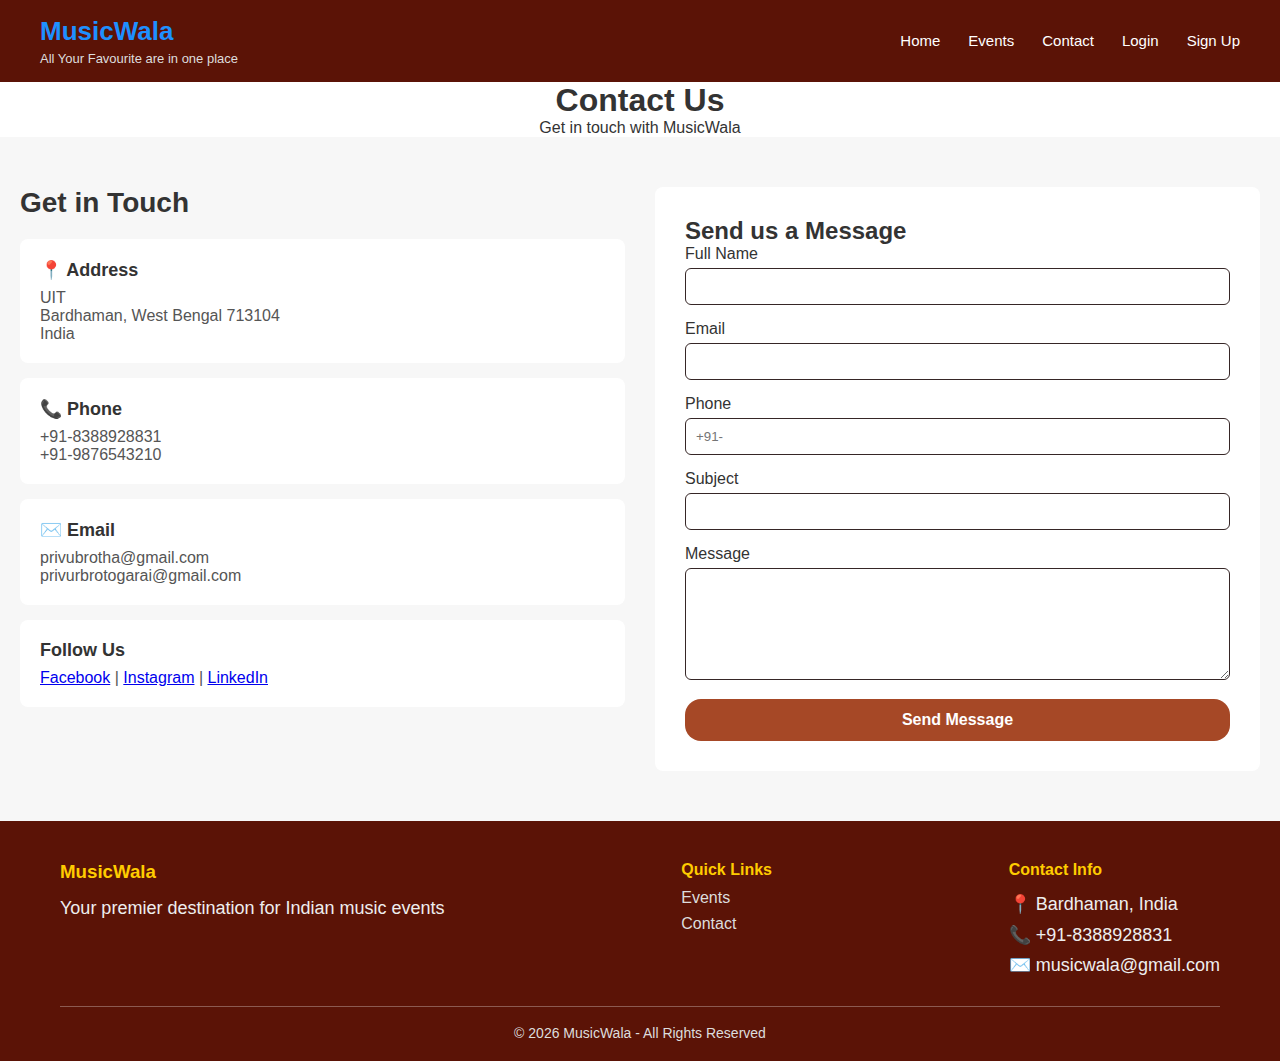
<file: contact.html>
<!DOCTYPE html>
<html lang="en">
<head>
    <meta charset="UTF-8">
    <meta name="viewport" content="width=device-width, initial-scale=1.0">
    <title>Contact Us - MusicWala</title>
    <link rel="stylesheet" href="css/home.css">
    <link rel="stylesheet" href="css/layout.css">
    <link rel="stylesheet" href="css/contact.css">
</head>
<body>

  <nav class="mw-navbar">
    <div class="mw-nav-left">
      <h2 class="mw-logo">MusicWala</h2>
      <p class="mw-tagline">All Your Favourite are in one place</p>
    </div>

    <ul class="mw-nav-links">
      <li><a href="index.html">Home</a></li>
      <li><a href="events.html">Events</a></li>
      <li><a href="contact.html">Contact</a></li>
      <li><a href="login.html">Login</a></li>
      <li><a href="signup.html" class="mw-signup">Sign Up</a></li>
    </ul>
  </nav>


    <section class="page-header">
        <h1>Contact Us</h1>
        <p>Get in touch with MusicWala</p>
    </section>

    <section class="contact-section">
        <div class="container">
            <div class="contact-wrapper">
                <div class="contact-info">
                    <h2>Get in Touch</h2>
                    <div class="info-card">
                        <h3>📍 Address</h3>
                        <p>UIT<br>Bardhaman, West Bengal 713104<br>India</p>
                    </div>
                    <div class="info-card">
                        <h3>📞 Phone</h3>
                        <p>+91-8388928831<br>+91-9876543210</p>
                    </div>
                    <div class="info-card">
                        <h3>✉️ Email</h3>
                        <p>privubrotha@gmail.com<br>privurbrotogarai@gmail.com</p>
                    </div>
                    <div class="info-card">
                        <h3>Follow Us</h3>
                        <p>
                            <a href="https://www.facebook.com/privubroto.garai" class="fa fa-facebook">Facebook</a> | 
                            <a href="https://www.instagram.com/privubrotha_garai_24/" class="fa fa-instagram">Instagram</a> | 
                            <a href="https://www.linkedin.com/in/privubrotha-garai-30b1b232a/"class="fa fa-linkedIn">LinkedIn</a>
                        </p>
                    </div>
                </div>

                <div class="contact-form-wrapper">
                    <form class="contact-form" onsubmit="handleContactForm(event)">
                        <h2>Send us a Message</h2>
                        <div class="form-group">
                            <label>Full Name</label>
                            <input type="text" name="name" required>
                        </div>
                        <div class="form-group">
                            <label>Email</label>
                            <input type="email" name="email" required>
                        </div>
                        <div class="form-group">
                            <label>Phone</label>
                            <input type="tel" name="phone" placeholder="+91-" required>
                        </div>
                        <div class="form-group">
                            <label>Subject</label>
                            <input type="text" name="subject" required>
                        </div>
                        <div class="form-group">
                            <label>Message</label>
                            <textarea name="message" rows="6" required></textarea>
                        </div>
                        <button type="submit" class="btn btn-primary">Send Message</button>
                    </form>
                </div>
            </div>
        </div>
    </section>

    <footer class="mw-footer">
      <div class="mw-footer-container">

        <div class="mw-footer-col">
          <h3>MusicWala</h3>
          <p>Your premier destination for Indian music events</p>
        </div>

        <div class="mw-footer-col">
          <h4>Quick Links</h4>
          <ul>
            <li><a href="events.html">Events</a></li>
            <li><a href="contact.html">Contact</a></li>
          </ul>
        </div>

        <div class="mw-footer-col">
          <h4>Contact Info</h4>
          <p>📍 Bardhaman, India</p>
          <p>📞 +91-8388928831</p>
          <p>✉️ musicwala@gmail.com</p>
        </div>

      </div>

      <div class="mw-footer-bottom">
        © 2026 MusicWala - All Rights Reserved
      </div>
    </footer>
    <script src="js/script.js"></script>
    <script src="js/contact.js"></script>
</body>
</html>
</file>
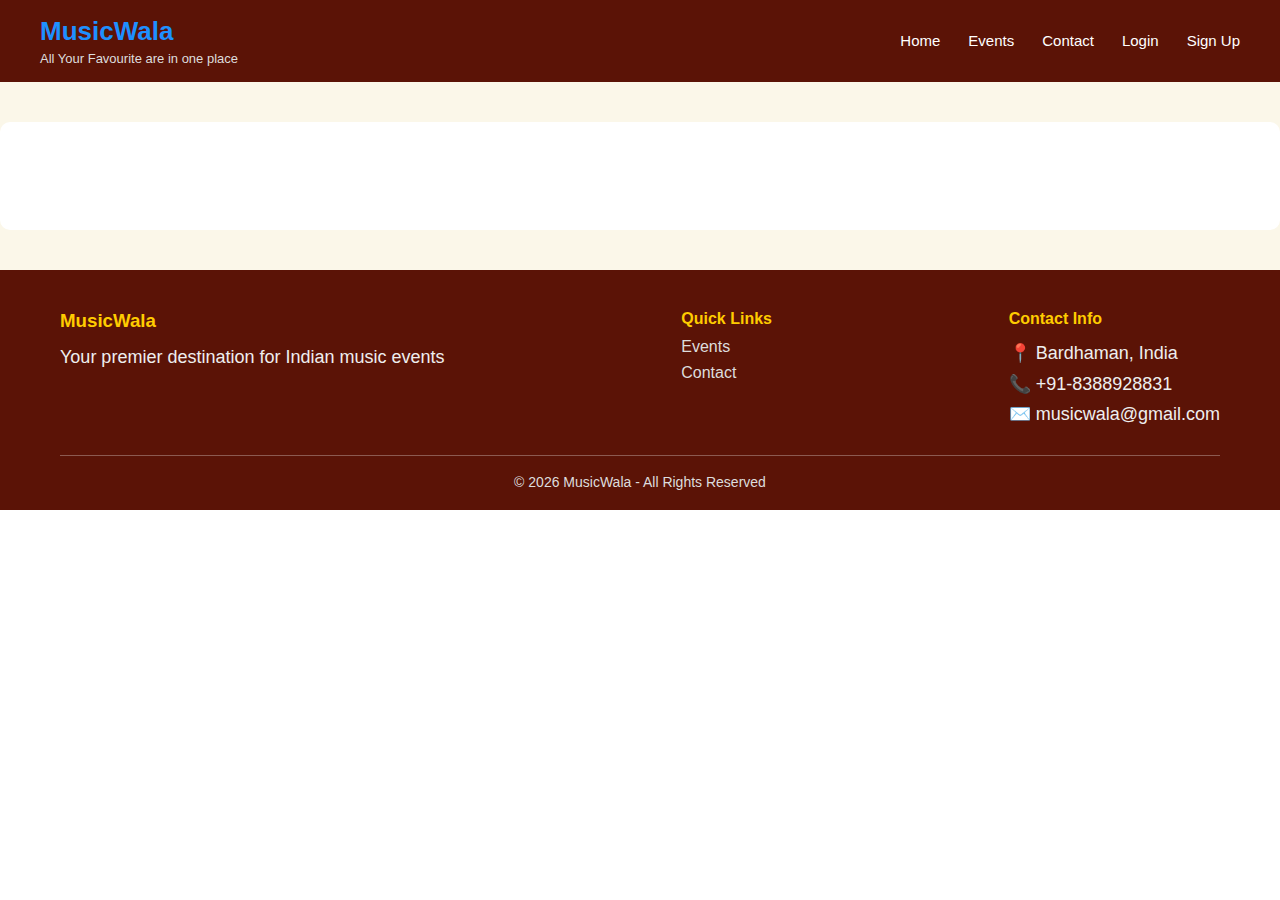
<file: event-detail.html>
<!DOCTYPE html>
<html lang="en">
<head>
    <meta charset="UTF-8">
    <meta name="viewport" content="width=device-width, initial-scale=1.0">
    <title>Event Details - MusicWala</title>
    <link rel="stylesheet" href="css/home.css">
    <link rel="stylesheet" href="css/layout.css">
   <link rel="stylesheet" href="css/events.css ">
</head>
<body>

  <nav class="mw-navbar">
    <div class="mw-nav-left">
      <h2 class="mw-logo">MusicWala</h2>
      <p class="mw-tagline">All Your Favourite are in one place</p>
    </div>

    <ul class="mw-nav-links">
      <li><a href="index.html">Home</a></li>
      <li><a href="events.html">Events</a></li>
      <li><a href="contact.html">Contact</a></li>
      <li><a href="login.html">Login</a></li>
      <li><a href="signup.html" class="mw-signup">Sign Up</a></li>
    </ul>
  </nav>

   <section class="event-detail">
  <div class="container">
    <div class="detail-content" id="eventDetailContainer"></div>
  </div>
</section>


    <footer class="mw-footer">
      <div class="mw-footer-container">

        <div class="mw-footer-col">
          <h3>MusicWala</h3>
          <p>Your premier destination for Indian music events</p>
        </div>

        <div class="mw-footer-col">
          <h4>Quick Links</h4>
          <ul>
            <li><a href="events.html">Events</a></li>
            <li><a href="contact.html">Contact</a></li>
          </ul>
        </div>

        <div class="mw-footer-col">
          <h4>Contact Info</h4>
          <p>📍 Bardhaman, India</p>
          <p>📞 +91-8388928831</p>
          <p>✉️ musicwala@gmail.com</p>
        </div>

      </div>

      <div class="mw-footer-bottom">
        © 2026 MusicWala - All Rights Reserved
      </div>
    </footer>
    
    <script src="js/script.js"></script>
    <script src="js/events.js"></script>
</body>
</html>
</file>
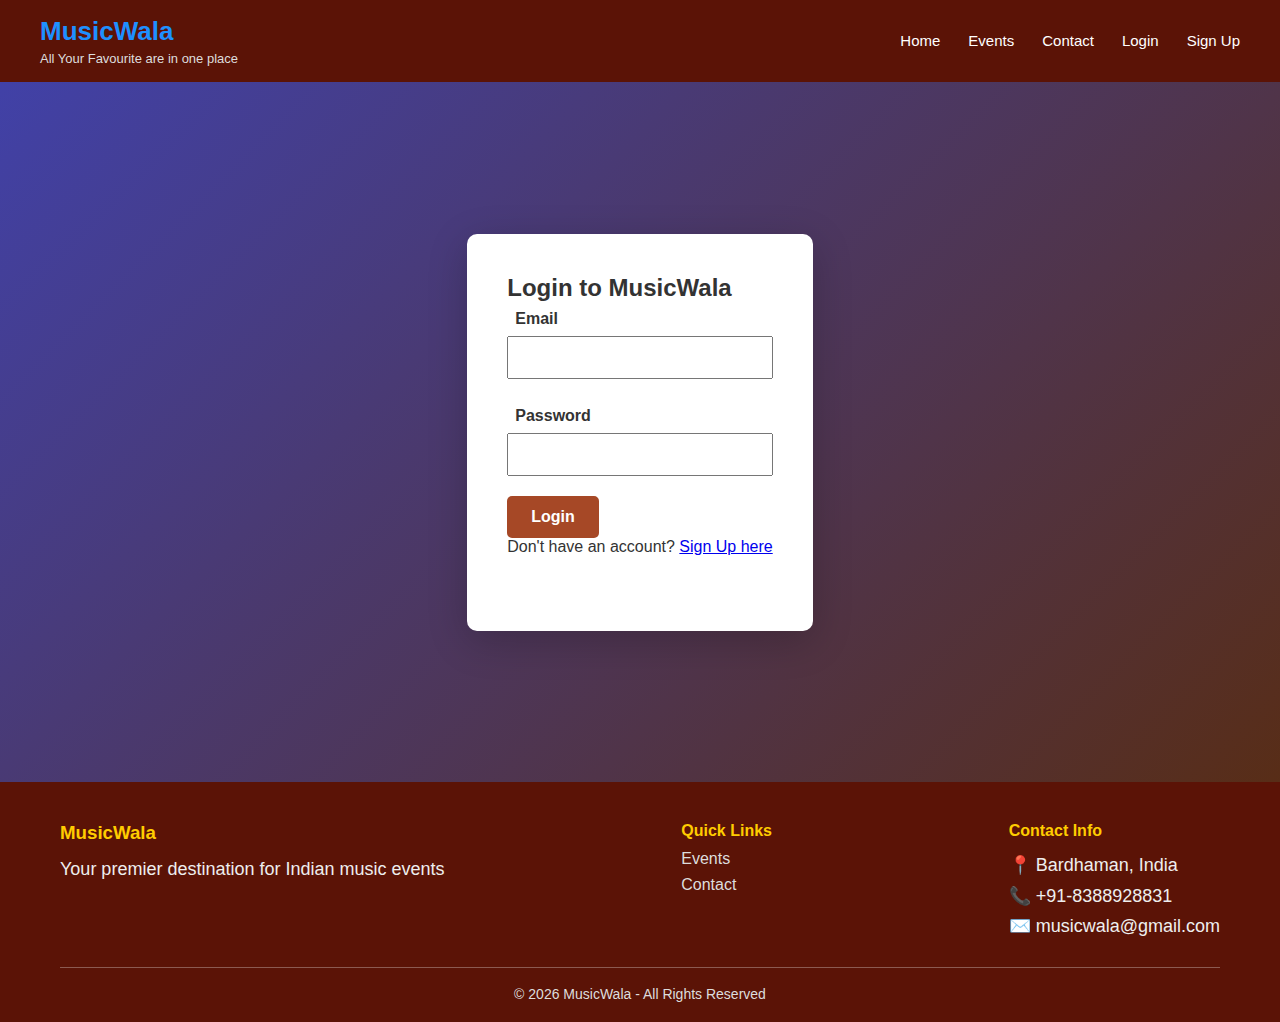
<file: login.html>
<!DOCTYPE html>
<html lang="en">
<head>
    <meta charset="UTF-8">
    <meta name="viewport" content="width=device-width, initial-scale=1.0">
    <title>Login - MusicWala</title>

    <link rel="stylesheet" href="css/home.css">
    <link rel="stylesheet" href="css/layout.css">
    <link rel="stylesheet" href="css/auth.css">
</head>
<body>

  <nav class="mw-navbar">
    <div class="mw-nav-left">
      <h2 class="mw-logo">MusicWala</h2>
      <p class="mw-tagline">All Your Favourite are in one place</p>
    </div>

    <ul class="mw-nav-links">
      <li><a href="index.html">Home</a></li>
      <li><a href="events.html">Events</a></li>
      <li><a href="contact.html">Contact</a></li>
      <li><a href="login.html">Login</a></li>
      <li><a href="signup.html" class="mw-signup">Sign Up</a></li>
    </ul>
  </nav>

    <section class="auth-section">
        <div class="auth-container">
            <div class="auth-card">
                <h2>Login to MusicWala</h2>
                <form onsubmit="handleLogin(event)">
                    <div class="form-group">
                        <label>Email</label>
                        <input type="email" id="loginEmail" required>
                    </div>
                    <div class="form-group">
                        <label>Password</label>
                        <input type="password" id="loginPassword" required>
                    </div>
                    <button type="submit" class="btn btn-primary">Login</button>
                </form>
                <p class="auth-link">Don't have an account? <a href="signup.html">Sign Up here</a></p>
                <div id="loginMessage" class="message"></div>
            </div>
        </div>
    </section>

    <footer class="mw-footer">
      <div class="mw-footer-container">

        <div class="mw-footer-col">
          <h3>MusicWala</h3>
          <p>Your premier destination for Indian music events</p>
        </div>

        <div class="mw-footer-col">
          <h4>Quick Links</h4>
          <ul>
            <li><a href="events.html">Events</a></li>
            <li><a href="contact.html">Contact</a></li>
          </ul>
        </div>

        <div class="mw-footer-col">
          <h4>Contact Info</h4>
          <p>📍 Bardhaman, India</p>
          <p>📞 +91-8388928831</p>
          <p>✉️ musicwala@gmail.com</p>
        </div>

      </div>

      <div class="mw-footer-bottom">
        © 2026 MusicWala - All Rights Reserved
      </div>
    </footer>


    <script src="js/script.js"></script>
    <script src="js/api.js"></script>
    <script src="js/login.js"></script>
</body>
</html>
</file>
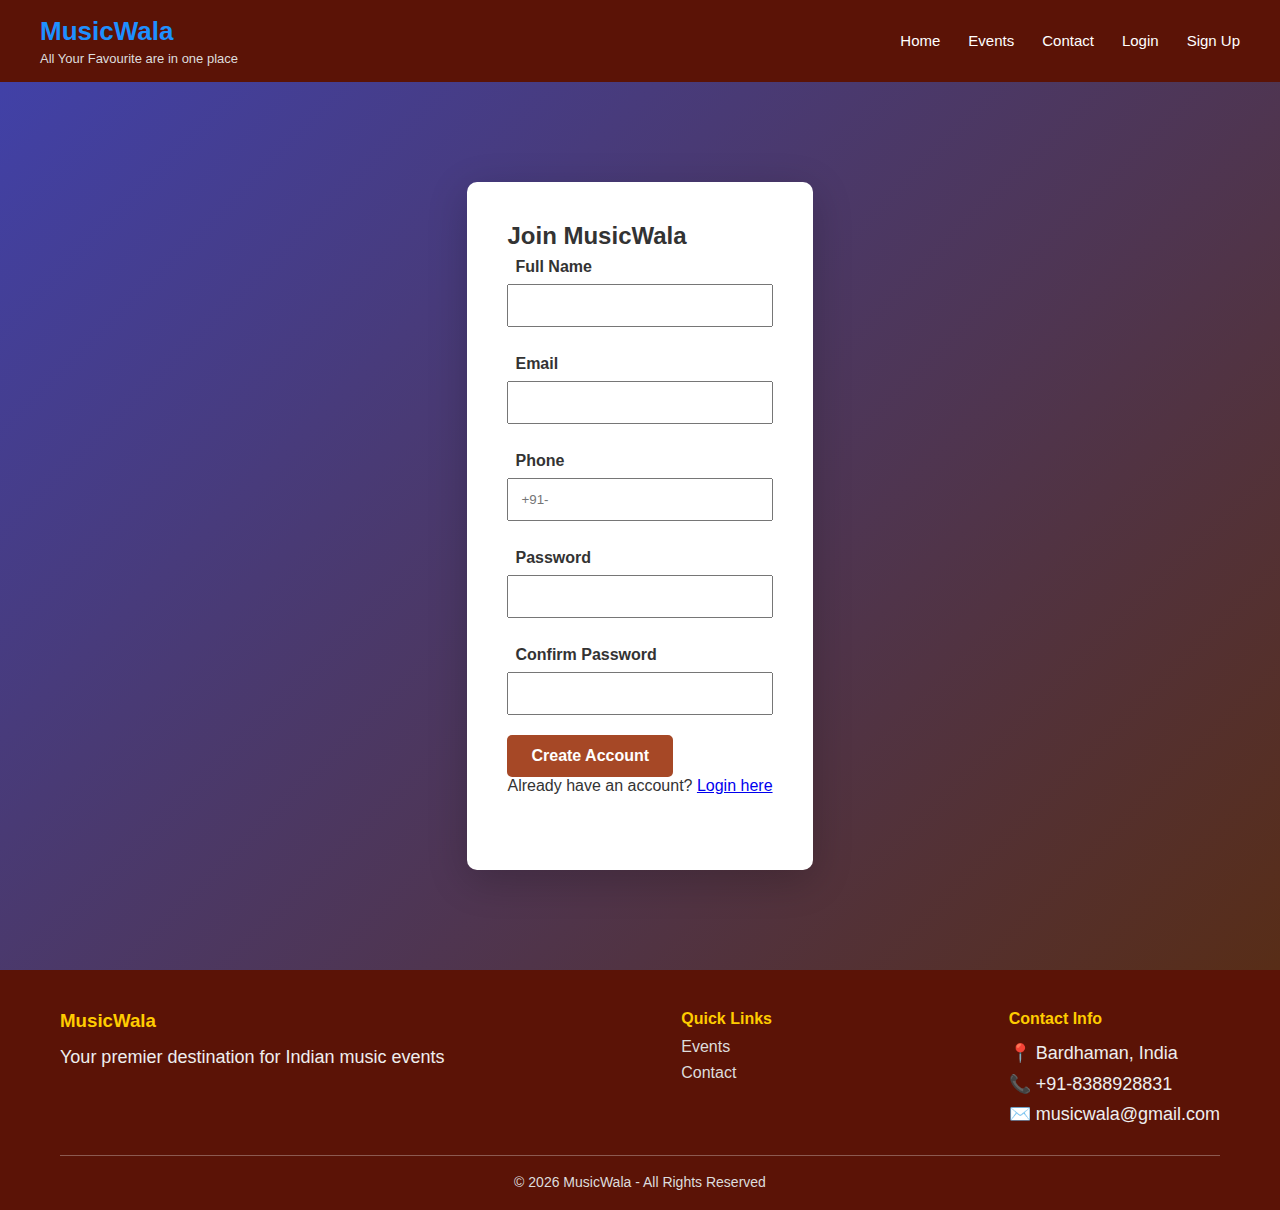
<file: signup.html>
<!DOCTYPE html>
<html lang="en">
<head>
    <meta charset="UTF-8">
    <meta name="viewport" content="width=device-width, initial-scale=1.0">
    <title>Sign Up - MusicWala</title>
    <link rel="stylesheet" href="css/home.css">
    <link rel="stylesheet" href="css/layout.css">
    <link rel="stylesheet" href="css/auth.css">
</head>
<body>
  <nav class="mw-navbar">
    <div class="mw-nav-left">
      <h2 class="mw-logo">MusicWala</h2>
      <p class="mw-tagline">All Your Favourite are in one place</p>
    </div>

    <ul class="mw-nav-links">
      <li><a href="index.html">Home</a></li>
      <li><a href="events.html">Events</a></li>
      <li><a href="contact.html">Contact</a></li>
      <li><a href="login.html">Login</a></li>
      <li><a href="signup.html" class="mw-signup">Sign Up</a></li>
    </ul>
  </nav>
    <section class="auth-section">
        <div class="auth-container">
            <div class="auth-card">
                <h2>Join MusicWala</h2>
                <form onsubmit="handleSignup(event)">
                    <div class="form-group">
                        <label>Full Name</label>
                        <input type="text" id="signupName" required>
                    </div>
                    <div class="form-group">
                        <label>Email</label>
                        <input type="email" id="signupEmail" required>
                    </div>
                    <div class="form-group">
                        <label>Phone </label>
                        <input type="tel" id="signupPhone" placeholder="+91-" required>
                    </div>
                    <div class="form-group">
                        <label>Password</label>
                        <input type="password" id="signupPassword" required>
                    </div>
                    <div class="form-group">
                        <label>Confirm Password</label>
                        <input type="password" id="confirmPassword" required>
                    </div>
                    <button type="submit" class="btn btn-primary">Create Account</button>
                </form>
                <p class="auth-link">Already have an account? <a href="login.html">Login here</a></p>
                <div id="signupMessage" class="message"></div>
            </div>
        </div>
    </section>

    <footer class="mw-footer">
      <div class="mw-footer-container">

        <div class="mw-footer-col">
          <h3>MusicWala</h3>
          <p>Your premier destination for Indian music events</p>
        </div>

        <div class="mw-footer-col">
          <h4>Quick Links</h4>
          <ul>
            <li><a href="events.html">Events</a></li>
            <li><a href="contact.html">Contact</a></li>
          </ul>
        </div>

        <div class="mw-footer-col">
          <h4>Contact Info</h4>
          <p>📍 Bardhaman, India</p>
          <p>📞 +91-8388928831</p>
          <p>✉️ musicwala@gmail.com</p>
        </div>

      </div>

      <div class="mw-footer-bottom">
        © 2026 MusicWala - All Rights Reserved
      </div>
    </footer>

    <script src="js/script.js"></script>
    <script src="js/api.js"></script>
    <script src="js/signup.js"></script>
</body>
</html>
</file>
<file: css/home.css>
*{
    margin:0;
    padding: 0;
    box-sizing: border-box;
}
html,body{
    font-family: 'Segoe UI', Tahoma, Geneva, Verdana, sans-serif;
    background-color: #fff;
    color: #333;
}
.nav-container {
    max-width: 1200px;
    margin: 0 auto;
    padding: 0 20px;
}

/* Featured events container */
.featured-container {
    max-width: 1200px;
    margin: 0 auto;
    padding: 0 20px;
}

/* Why choose container */
.why-container {
    max-width: 1200px;
    margin: 0 auto;
    padding: 0 20px;
}

/* Footer container */
.footer-container {
    max-width: 1200px;
    margin: 0 auto;
    padding: 0 20px;
}
.btn{
    display: inline-block;
    padding: 12px 24px;
    border: none;
    border-radius: 5px;
    font-size: 16px;
    font-weight: bold;
    cursor: pointer;

}
.hero {
  position: relative;
  height: 90vh;
  background-color: #af9696;
  display: flex;
  align-items: self-end;
  justify-content: center;
  color: white;
  overflow: hidden;
}

.btn-primary {
  background-color: #a64826;
  color: rgb(255, 255, 255);
  text-decoration: none;
}

.btn-primary:hover {
  background-color: #e55a2b;
  transform: translateY(-2px);
}

.hero .video{
    position: absolute;
    top: 0;
    left: 0;
    width: 100%;
    height: 100%;
    object-fit: cover;
}

.hero-content{
    position: relative;
    text-align: center;
    z-index: 2;
    color: white;
    padding: 20px;
    max-width: 700px;
}

.hero h4{
    font-size: 32px;
    margin-bottom: 20px;

}
.hero p{
    font-size: 18px;
    margin-bottom: 8px;
}

.why-choose{
    padding: 60px 0;
    background-color: white;
}
.why-choose h2 {
  font-size: 48px;
  font-weight: 600;
  margin-bottom: 40px;
  text-align: center;
  font-size: 36px;
  
}
.featured-events h2{
    font-size: 48px;
    margin-bottom: 20px;
    text-align: center;

}
.featured-events{
    display: flex;
}
.features-grid{
    display: grid;
    grid-template-columns: repeat(auto-fit,minmax(250px,1fr));
    gap: 30px;
}

.feature-card {
    text-align: center;
    padding: 30px;
    background-color: #f7f7f7;
    border-radius: 50px;
    transition: 0.3s;
}

.feature-card .icon{
    font-size: 48px;
    margin-bottom: 15px;
}
.feature-card h3 {
  font-size: 1.2rem;
  margin-bottom: 10px;
}

.feature-card p {
  font-size: 0.95rem;
  color: #555;
  line-height: 1.5;
}


.about-us {
  padding: 80px 20px;
  background: #e4b0b0;
  border-radius: 12px;
}
/* .. */

.about-wrapper {
  max-width: 1100px;
  margin: auto;
  display: grid;
  grid-template-columns: 0.4fr 1.5fr;
  gap: 50px;
  align-items: center;
}

.about-image {
  display: flex;
  justify-content: center;
}

.about-image img {
  width: 320px;
  height: 320px;
  object-fit: cover;
  border-radius: 50%;   
  border: 6px solid #ff4d4d;
}


.about-text h2 {
  font-size: 3rem;
  margin-bottom: 15px;
}

.about-text p {
  font-size: 20px;
  line-height: 1.7;
  color: #000000;
  margin-bottom: 15px;
}

@media (max-width: 768px) {
  .about-wrapper {
    grid-template-columns: 1fr;
    text-align: center;
  }

  .about-image img {
    width: 220px;
    height: 220px;
  }
}
</file>
<file: css/layout.css>
* {
  margin: 0;
  padding: 0;
  box-sizing: border-box;
  font-family: "Segoe UI", sans-serif;
}

/* navbar*/
.mw-navbar {
  background: #5b1306;
  color: #fff;
  padding: 16px 40px;
  display: flex;
  align-items: center;
  justify-content: space-between;
}

.mw-nav-left {
  display: flex;
  flex-direction: column;
}

.mw-logo {
  color: #1e90ff;
  font-size: 26px;
  font-weight: bold;
}

.mw-tagline {
  font-size: 13px;
  color: #ddd;
  margin-top: 4px;
}

.mw-nav-links {
  list-style: none;
  display: flex;
  gap: 28px;
}

.mw-nav-links a {
  text-decoration: none;
  color: #fff;
  font-size: 15px;
  font-weight: 500;
}

.mw-nav-links a:hover {
  color: #ffcc00;
}

.mw-signup {
  font-weight: bold;
}


/* footer */
.mw-footer {
  background: #5b1306;
  color: #fff;
  padding: 40px 60px 20px;
}

.mw-footer-container {
  display: flex;
  justify-content: space-between;
  flex-wrap: wrap;
  gap: 40px;
  border-bottom: 1px solid rgba(255,255,255,0.3);
  padding-bottom: 25px;
}

.mw-footer-col h3,
.mw-footer-col h4 {
  color: #ffcc00;
  margin-bottom: 10px;
}

.mw-footer-col p {
  color: #eee;
  line-height: 1.7;
  font-size: 18px;
}

.mw-footer-col ul {
  list-style: none;
}

.mw-footer-col ul li {
  margin-bottom: 8px;
}

.mw-footer-col ul li a {
  color: #ddd;
  text-decoration: none;
}

.mw-footer-col ul li a:hover {
  color: #ffcc00;
}

.mw-footer-bottom {
  text-align: center;
  margin-top: 18px;
  color: #ddd;
  font-size: 14px;
}
</file>
<file: css/contact.css>
.about-content{
    background: white;
    padding: 40px;
    border-radius: 15px;
    box-shadow: 0 10px 30px rgba(0, 0, 0, 0.05);
    border-top: 4px solid var(#ff6f3a);
}
.about-content h2{
    color: var(#004e89);
    font-size: 28px;
    margin-bottom: 12px;
}

.about-content p{
    font-size: 20px;
    line-height:1.7;
    color: rgb(128, 76, 85);
}
.page-header{
    text-align: center;
}
.team-section{
    font-size: 15px;

}

.team-card{
    max-width: 300px;
    margin:auto;
    background: #fff;
    border-radius: 10px;
    transition: transform 0.3s ease;
}
.team-card:hover {
    transform: translateY(-10px);
}


.team-card-info{
    padding: 20px;
}

.team-card h3{
    font-size: 20px;
}

.team-card .small-text{
    color: #777;
    margin: 10px 0;
}

.social-links a {
  color: #ff4d4d;
  text-decoration: none;
  border: 1px solid #ff4d4d;
  padding: 5px 12px;
  border-radius: 5px;
}

.social-links a:hover {
    background: var(--primary);
    color: white;
}
.contact-section{
    padding: 50px 20px;
    background: #f7f7f7;
}

.contact-wrapper{
    display: grid;
    grid-template-columns: 1fr 1fr;
    gap: 30px;
}

.contact-info h2{
    font-size: 28px;
    margin-bottom: 20px;
}

.info-card{
    background:#fff;
    padding: 20px;
    margin-bottom: 15px;
    border-radius: 8px;  
}

.info-card h3{
    font-size: 18px;
    margin-bottom: 8px;
}

.info-card p{
    color: #555;
}

.contact-form-wrapper{
    background: #fff;
    padding: 30px;
    border-radius: 8px;
}

.form-group{
    margin-bottom: 15px;
}
.form-group label{
    display:block;
    margin-bottom: 5px;
}

.form-group input , .form-group textarea{
    width: 100%;
    padding: 10px;
    border: 1px solid rgb(54, 38, 38);
    border-radius: 6px;
}

.contact-form .btn-primary{
    width: 100%;
    padding: 12px;
    font-size: 16px;
    border-width: 12px;
    border-radius: 16px;
}

@media (max-width: 768px) {
  .contact-wrapper {
    grid-template-columns: 1fr;
  }
}
</file>
<file: css/events.css>
.page-header{
    text-align: center;
    background: linear-gradient(135deg, #d38123, #1a1f36);

}
.page-header h1,p{
  font-size: 24px;
  color: #ffffff;
}
.events-grid { 
    display: grid; 
    grid-template-columns: repeat(3,1fr); 
    gap: 30px; 
}
.event-card { 
    background-color: rgb(206, 177, 177); 
    border-radius: 60px; 
    overflow: hidden; 
    box-shadow: 0 4px 15px rgba(0, 0, 0, 0.1); 
    cursor: pointer; 
}
.event-image { 
    width: 100%; 
    height: 200px; 
    object-fit: cover; 
}
.event-info { 
    padding: 20px; 
}
.event-genre { 
    background-color: var(--gold); 
    font-size: 20px;
    color: rgb(0, 0, 0); 
    padding: 5px 10px; 
    border-radius: 20px; 
    text-align: center;

}

.search-section {
  padding: 20px 0;
 background: linear-gradient(135deg, #d38123, #1a1f36);
  margin-bottom: 6px;
}

 .search-section .container {
  display: flex;
  gap: 15px;
  align-items: center;
  justify-content: space-between;
  flex-wrap: wrap;
} 

 .search-box {
  flex: 1;
  display: flex;
  gap: 10px;
  min-width: 250px;
}

.search-box input {
  flex: 1;
  padding: 12px 14px;
  border-radius: 8px;
  border: none;
  outline: none;
  font-size: 14px;
}

.search-box button {
  padding: 12px 18px;
  border: none;
  border-radius: 8px;
  background: #ff4d4d;
  font-weight: 600;
  cursor: pointer;
}

.filter-box {
  display: flex;
  gap: 10px;
  align-items: center;

}

.filter-box label {
  color: #ffffff;
  font-size: 14px;
}

.filter-box select {
  padding: 10px 12px;
  border-radius: 8px;
  border: none;
  font-size: 14px;
}

.detail-content { 
    background-color: white; 
    border-radius: 10px; 
    padding: 40px; 
}
.detail-image { 
    width: 100%; 
    max-height: 400px; 
    object-fit: cover; 
    border-radius: 10px; 
}
.detail-info { 
    display: grid; 
    grid-template-columns: 1fr 1fr; 
    gap: 20px; 
}
.btn {
  padding: 10px 15px;
  border: none;
  border-radius: 6px;
  cursor: pointer;
}

.btn-primary {
  background: #ff4d4d;
  color: #fff;
  width: 100%;
  border-radius: 14px;
}

.btn-primary:hover {
  background: #e63b3b;
}

.event-detail {
  background: #fbf7e9;
  padding: 40px 0;
}

.event-layout {
  display: grid;
  grid-template-columns: 2fr 1fr;
  gap: 30px;
}

.event-left {
  display: flex;
  flex-direction: column;
  gap: 24px;
}

.event-poster {
  width: 100%;
  height: 600px;
  border-radius: 18px;
  box-shadow: 0 18px 40px rgba(0,0,0,.25);
  object-fit: cover;
}

.event-about-right  {
  background: #fff;
  border-radius: 18px;
  padding: 22px;
  align-items: center;
  box-shadow: 0 12px 30px rgba(0,0,0,.15);

}

.event-about h2 {
  margin-bottom: 10px;
}

.event-about p {
  color: #444;
  line-height: 1.6;
  font-size: 15px;
}

.event-right {
  display: flex;
  flex-direction: column;
  gap: 22px;
}

.event-info-card {
  background: #fff;
  border-radius: 18px;
  padding: 22px;
  box-shadow: 0 12px 30px rgba(255, 0, 0, 0.15);
}

.event-title {
  font-size: 26px;
  margin-bottom: 6px;
}

.event-meta {
  color: #666;
  margin-bottom: 10px;
}

.event-tags {
  display: flex;
  gap: 10px;
  margin-bottom: 16px;
}

.event-tag {
  background: #ffe4c2;
  color: #b45309;
  padding: 6px 14px;
  border-radius: 999px;
  font-size: 13px;
  font-weight: 700;
}

.event-tag.warning {
  background: #fff3cd;
  color: #856404;
}
.event-info-row {
  padding: 10px 0;
  border-bottom: 1px solid #eee;
  font-size: 15px;
}

.event-price-row {
  margin-top: 18px;
  display: flex;
  justify-content: space-between;
  align-items: center;
}

.event-starts {
  font-size: 13px;
  color: #777;
}

.event-price {
  font-size: 22px;
  font-weight: 400;
  color: #000000;
}

.event-book-btn {
  padding: 12px 22px;
  border: none;
  border-radius: 10px;
  background: #000;
  color: #fff;
  font-size: 15px;
  font-weight: 700;
  cursor: pointer;
}

.event-book-btn:hover {
  background: #222;
}

 @media (max-width: 900px) {
  .event-layout {
    grid-template-columns: 1fr;
  }

.event-image { 
    width: 100%; 
    height: 200px; 
    object-fit: cover; 
}
}
</file>
<file: css/auth.css>
.auth-section{
    padding: 100px 20px;
    background: linear-gradient(135deg, rgb(65, 65, 167) 0% , rgb(88, 45, 23));
    min-height: calc(100vh - 200px);
    display: flex;
    align-items: center;
    justify-content: center;
}
.auth-card{
    background-color: white;
    padding: 40px;
    border-radius: 10px;
    box-shadow:0 10px 40px rgba(0, 0, 0, 0.2);
    width:100% ;
    max-width: 400px;
}

.form-group{
    margin-bottom: 20px;
}

.form-group input{
    width: 100%;
    padding: 12px;
    border: 1px solid var(#e0e0e0);
}

.form-group label{
    display: block;
    padding: 8px;
    font-weight: bold;
}

.message{
    margin-top: 15px ;
    padding: 10px;
    border-radius: 5px;
    text-align: center;
}

.message.error{
    background-color: #d4edda;
    color: rgb(199, 23, 23);
}

.message.success{
    background-color: #e0e0e0;
    color:rgb(8, 103, 26);
}
</file>
